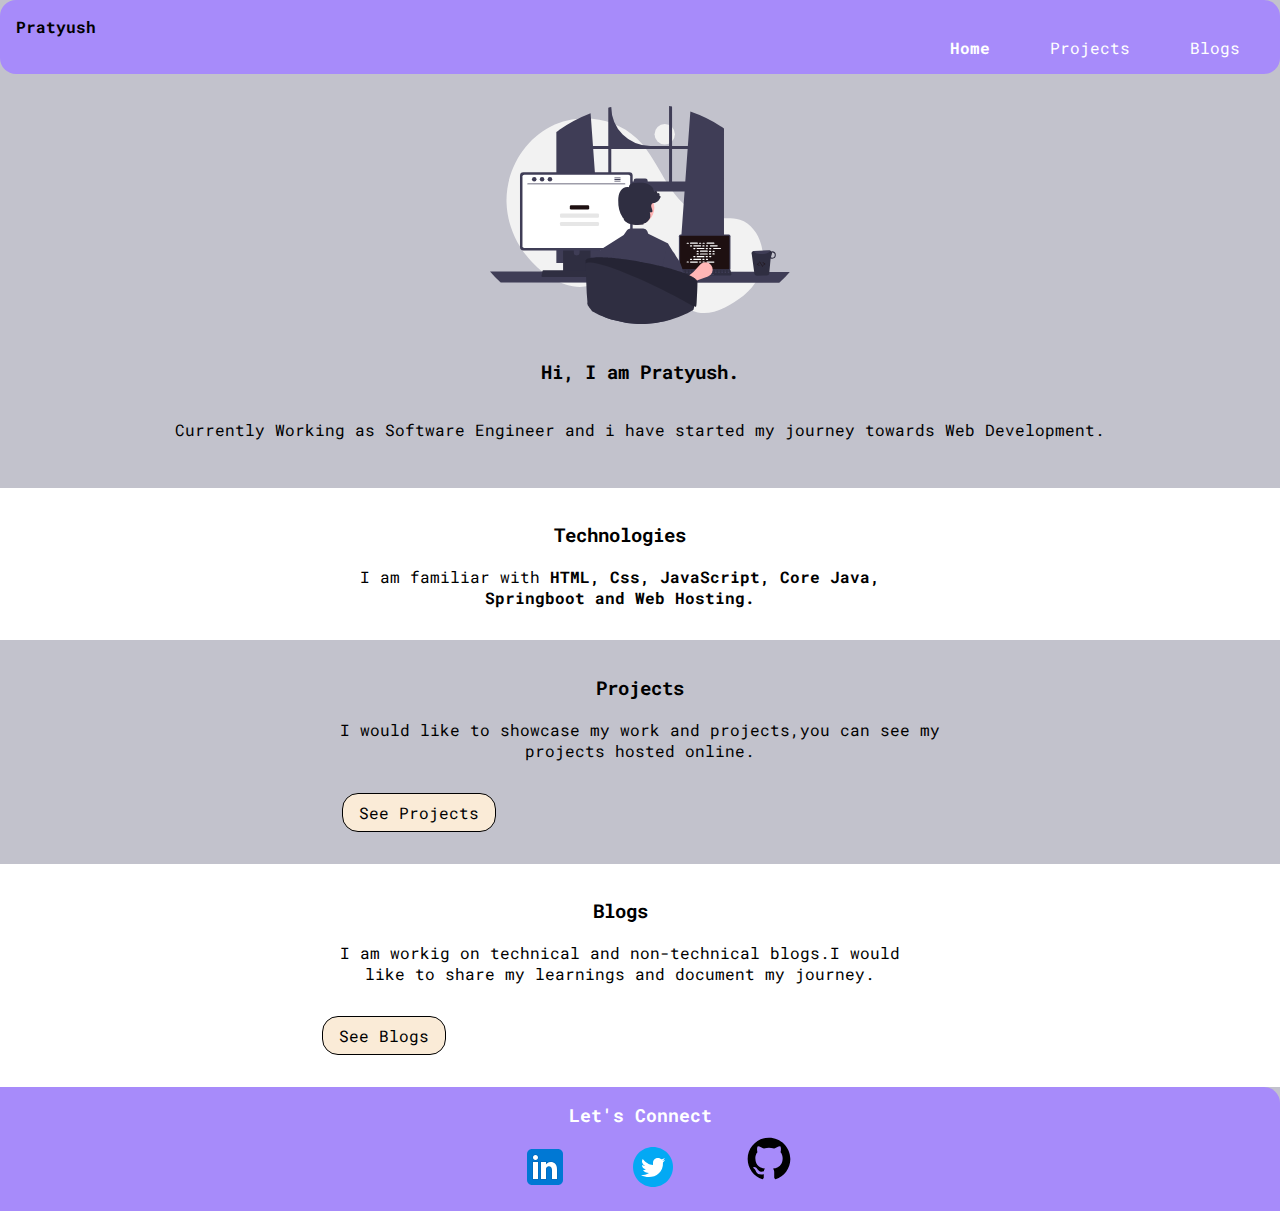
<file: index.html>
<!DOCTYPE html>
<html lang="en">
<head>
    <meta charset="UTF-8">
    <meta http-equiv="X-UA-Compatible" content="IE=edge">
    <meta name="viewport" content="width=device-width, initial-scale=1.0">
    <title>Home for Pratyush</title>
    <link href="style.css" rel="stylesheet"/> 
</head>
<body>

    <nav class="navigation">
        <div class="nav-Brand">
            Pratyush
        </div>
        <ul class="non-bullets nav-pills">
            <li class="list-item-inline">
                <a class="link link-active" href="">Home</a>
            </li>
            <li class="list-item-inline">
                <a class="link"  href="/projects.html">Projects</a>
            </li>
            <li class="list-item-inline">
                <a class="link"  href="/blogs.html">Blogs</a>
            </li>
        </ul>
    </nav>

    <header class="hero">
        <img class="hero-img" src="/images/ImageTwo.svg" />

        <h3 class="hero-heading">
            Hi, I am Pratyush</span>.</h3>
            <p>Currently Working as Software Engineer and i have started my journey towards Web Development.</p>
    </header>

    <section class="section off">
        <div class="container container-center">
        <h3>Technologies</h3>
        <p>I am familiar with <strong> HTML, Css, JavaScript, Core Java, Springboot and Web Hosting.</strong></p>
    </div>
    </section>

    <section class="section">
        <div class="container container-center">
            <h3>Projects</h3>
            <p>I would like to showcase my work and projects,you can see my projects hosted online.</p>

            <a class="link primary-link" target="_blank"
            href="/projects.html">See Projects</a>

            
        </div>
    </section>

    <section class="section off">
        <div class="container container-center">
            <h3>Blogs</h3>
            <p>I am workig on technical and non-technical blogs.I would like to share my learnings and document my journey.</p>

            <a class="link primary-link" target="_blank"
            href="/blogs.html">See Blogs</a>
        </div>
    </section>

    
    <footer class="footer">

        <div class="footer-header">Let's Connect</div>
        <ul class="social-links non-bullets ">
            <li class="list-item-inline">
                <a class="link" target="_blank"
                href="https://www.linkedin.com/in/pratyush-11754b122/" > <img src="/images/linkedin.svg" alt="">
                </a>
            </li>
            <li class="list-item-inline">
                <a class="link" target="_blank"
                href="https://twitter.com/PRATYUSH1602" ><img src="/images/twitter.svg" alt="">
                </a>
            </li>
            <li class="list-item-inline" >
                <a class="link" target="_blank"
                href="https://github.com/Pratyush-16" ><img src="/images/github.svg" alt="">
                </a>
            </li>
        </ul>
    </footer>
</body>
</html>
</file>
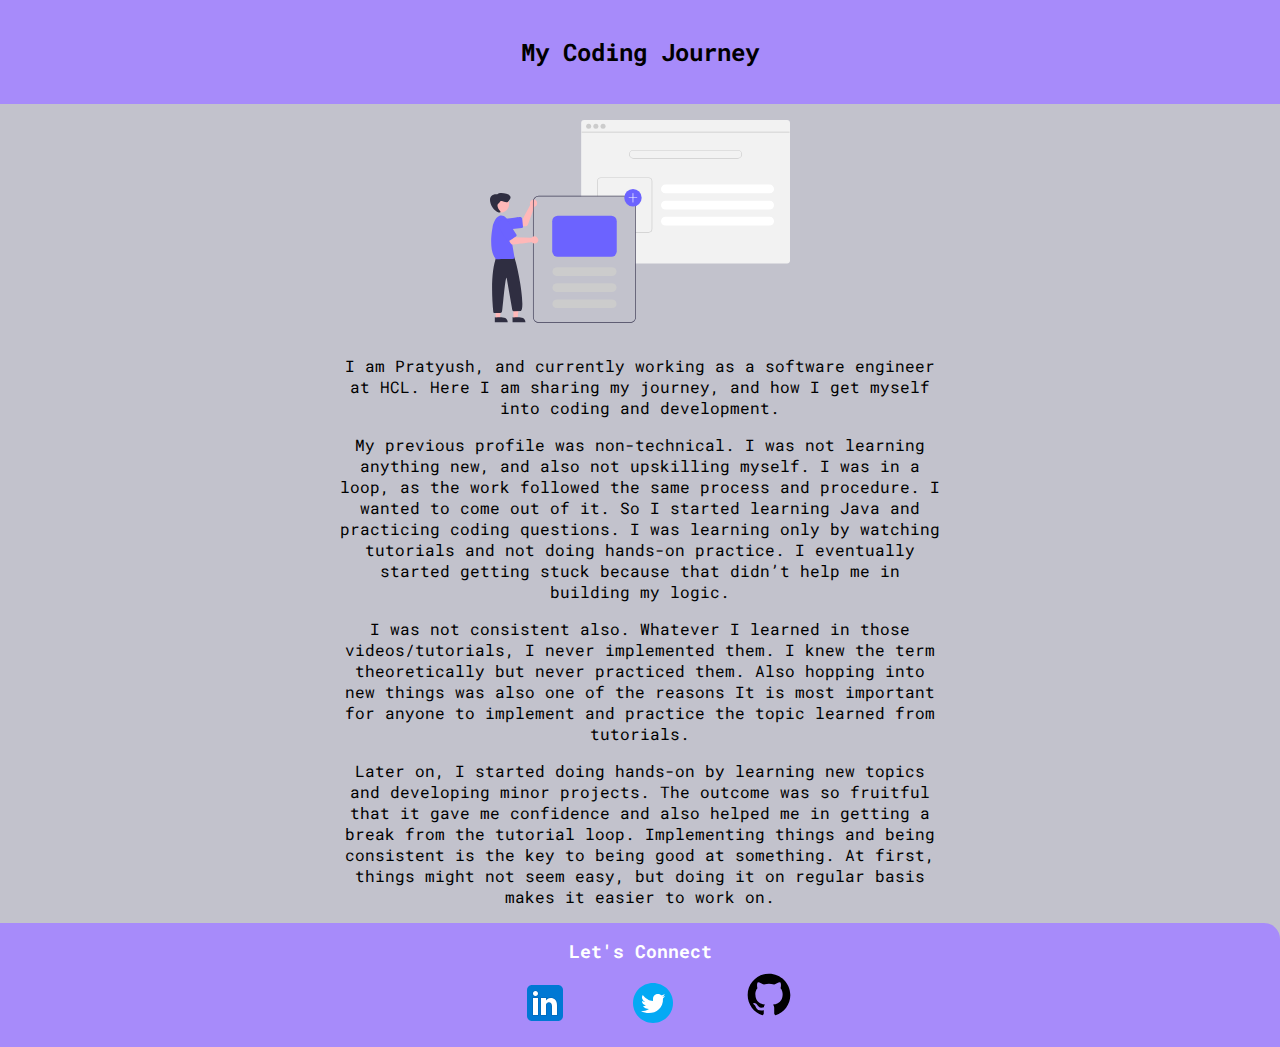
<file: blogOne.html>
<!DOCTYPE html>
<html lang="en">
<head>
    <meta charset="UTF-8">
    <meta http-equiv="X-UA-Compatible" content="IE=edge">
    <meta name="viewport" content="width=device-width, initial-scale=1.0">
    <title>Coding Blog</title>
    <link rel="stylesheet" href="/style.css">
</head>
<body>
    <nav class="navigation-blog">
        <h2>My Coding Journey</h2>
    </nav>

    <section class="section">
    <div class="container container-center ">
        <img class="img-blog" src="/images/BlogOne.svg" alt="">
    </div>
</section>
    


<div class="container container-center-blog">

    
    <p>
        I am Pratyush, and currently working as a software engineer at HCL.  Here I am sharing my journey, and how I get myself into coding and development.
    </p>
    <p>
        My previous profile was non-technical. I was not learning anything new, and also not upskilling myself. I was in a loop, as the work followed the same process and procedure.  I wanted to come out of it. So I started learning Java and practicing coding questions.
        I was learning only by watching tutorials and not doing hands-on practice. I eventually started getting stuck because that didn’t help me in building my logic.
    </p>

<p>
    I was not consistent also.  Whatever I learned in those videos/tutorials, I never implemented them. I knew the term theoretically but never practiced them. Also hopping into new things was also one of the reasons
    It is most important for anyone to implement and practice the topic learned from tutorials.  
</p>

<p>
    Later on, I started doing hands-on by learning new topics and developing minor projects. The outcome was so fruitful that it gave me confidence and also helped me in getting a break from the tutorial loop. 
Implementing things and being consistent is the key to being good at something. At first, things might not seem easy, but doing it on regular basis makes it easier to work on.

</p>
</div>

<footer class="footer">

    <div class="footer-header">Let's Connect</div>
    <ul class="social-links non-bullets ">
        <li class="list-item-inline">
            <a class="link" target="_blank"
            href="https://www.linkedin.com/in/pratyush-11754b122/" > <img src="/images/linkedin.svg" alt="">
            </a>
        </li>
        <li class="list-item-inline">
            <a class="link" target="_blank"
            href="https://twitter.com/PRATYUSH1602" ><img src="/images/twitter.svg" alt="">
            </a>
        </li>
        <li class="list-item-inline" >
            <a class="link" target="_blank"
            href="https://github.com/Pratyush-16" ><img src="/images/github.svg" alt="">
            </a>
        </li>
    </ul>
</footer>
    
</body>
</html>
</file>
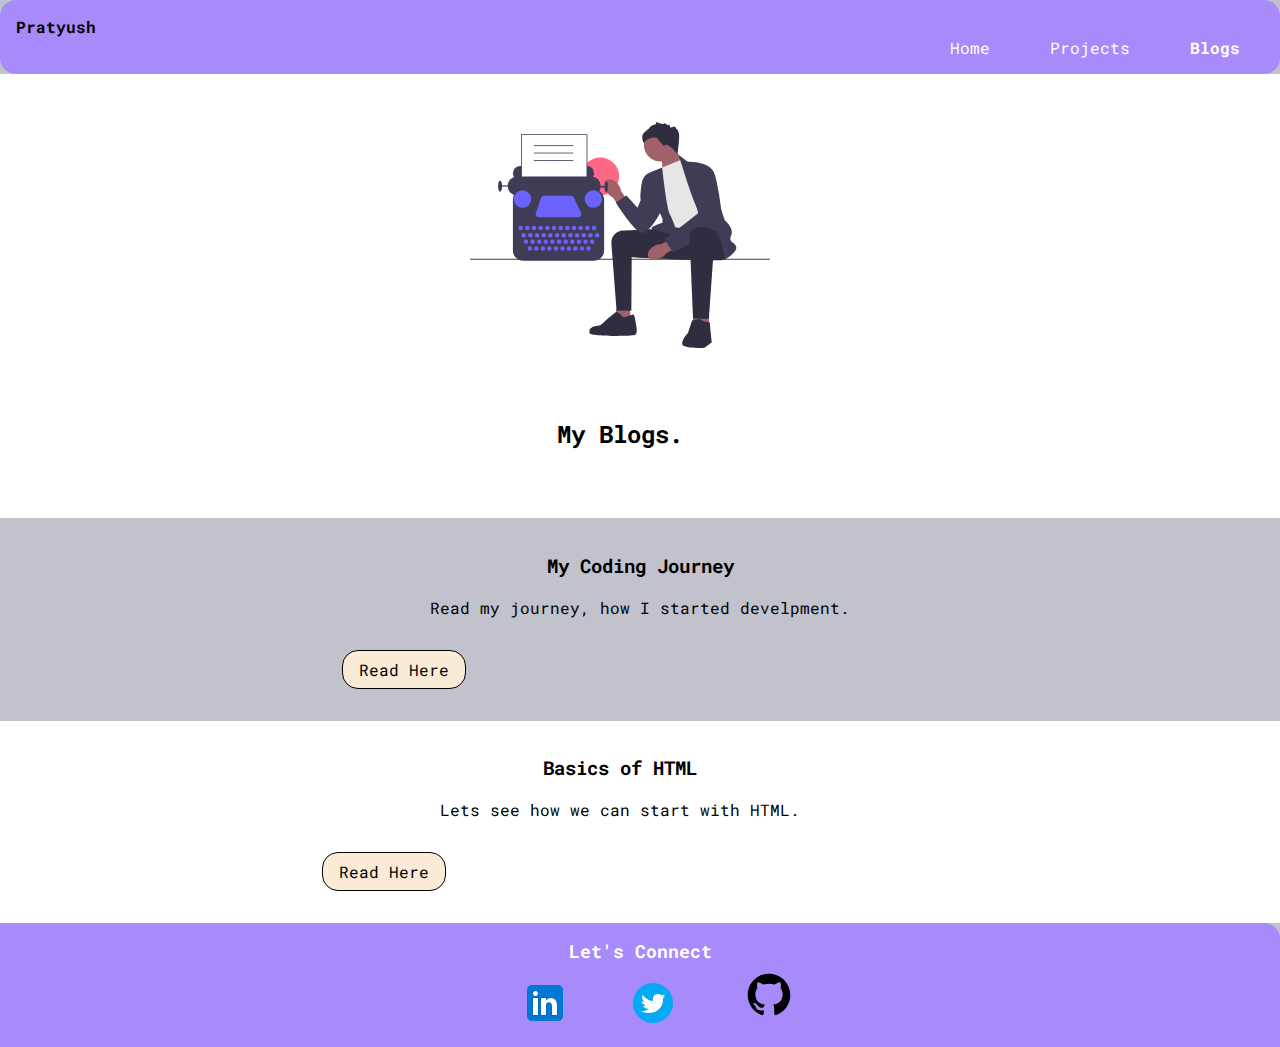
<file: blogs.html>
<!DOCTYPE html>
<html lang="en">
<head>
    <meta charset="UTF-8">
    <meta http-equiv="X-UA-Compatible" content="IE=edge">
    <meta name="viewport" content="width=device-width, initial-scale=1.0">
    <title>Blogs</title>
    <link href="style.css" rel="stylesheet"/> 
</head>
<body>
    <nav class="navigation">
        <div class="nav-Brand">
            Pratyush
        </div>
        <ul class="non-bullets nav-pills">
            <li class="list-item-inline">
                <a class="link " href="/index.html">Home</a>
            </li>
            <li class="list-item-inline">
                <a class="link"  href="/projects.html">Projects</a>
            </li>
            <li class="list-item-inline">
                <a class="link link-active"  href="/blogs.html">Blogs</a>
            </li>
        </ul>
    </nav>
    
    <section class="section off">
    <header class="hero" >
        <img class="hero-img"src="/images/ImageFour.svg" >
        <h3 class="hero-heading">
            <h2>My Blogs.</h2>
    </header>
    </section>

    <section class="section ">
        <div class="container container-center">
        <h3>My Coding Journey</h3>
        <p>Read my journey, how I started develpment.</p>
        <a class="link primary-link" target="_blank" href="blogOne.html">Read Here</a>
    </div>
    </section>

    <section class="section off ">
        <div class="container container-center">
        <h3>Basics of HTML</h3>
        <p>Lets see how we can start with HTML.</p>
        <a class="link primary-link" target="_blank" href="https://pratyushsingh.hashnode.dev/getting-started-with-html">Read Here</a>
    </div>
    </section>

    <footer class="footer">

        <div class="footer-header">Let's Connect</div>
        <ul class="social-links non-bullets ">
            <li class="list-item-inline">
                <a class="link" target="_blank"
                href="https://www.linkedin.com/in/pratyush-11754b122/" > <img src="/images/linkedin.svg" alt="">
                </a>
            </li>
            <li class="list-item-inline">
                <a class="link" target="_blank"
                href="https://twitter.com/PRATYUSH1602" ><img src="/images/twitter.svg" alt="">
                </a>
            </li>
            <li class="list-item-inline" >
                <a class="link" target="_blank"
                href="https://github.com/Pratyush-16" ><img src="/images/github.svg" alt="">
                </a>
            </li>
        </ul>
    </footer>
</body>
</html>
</file>
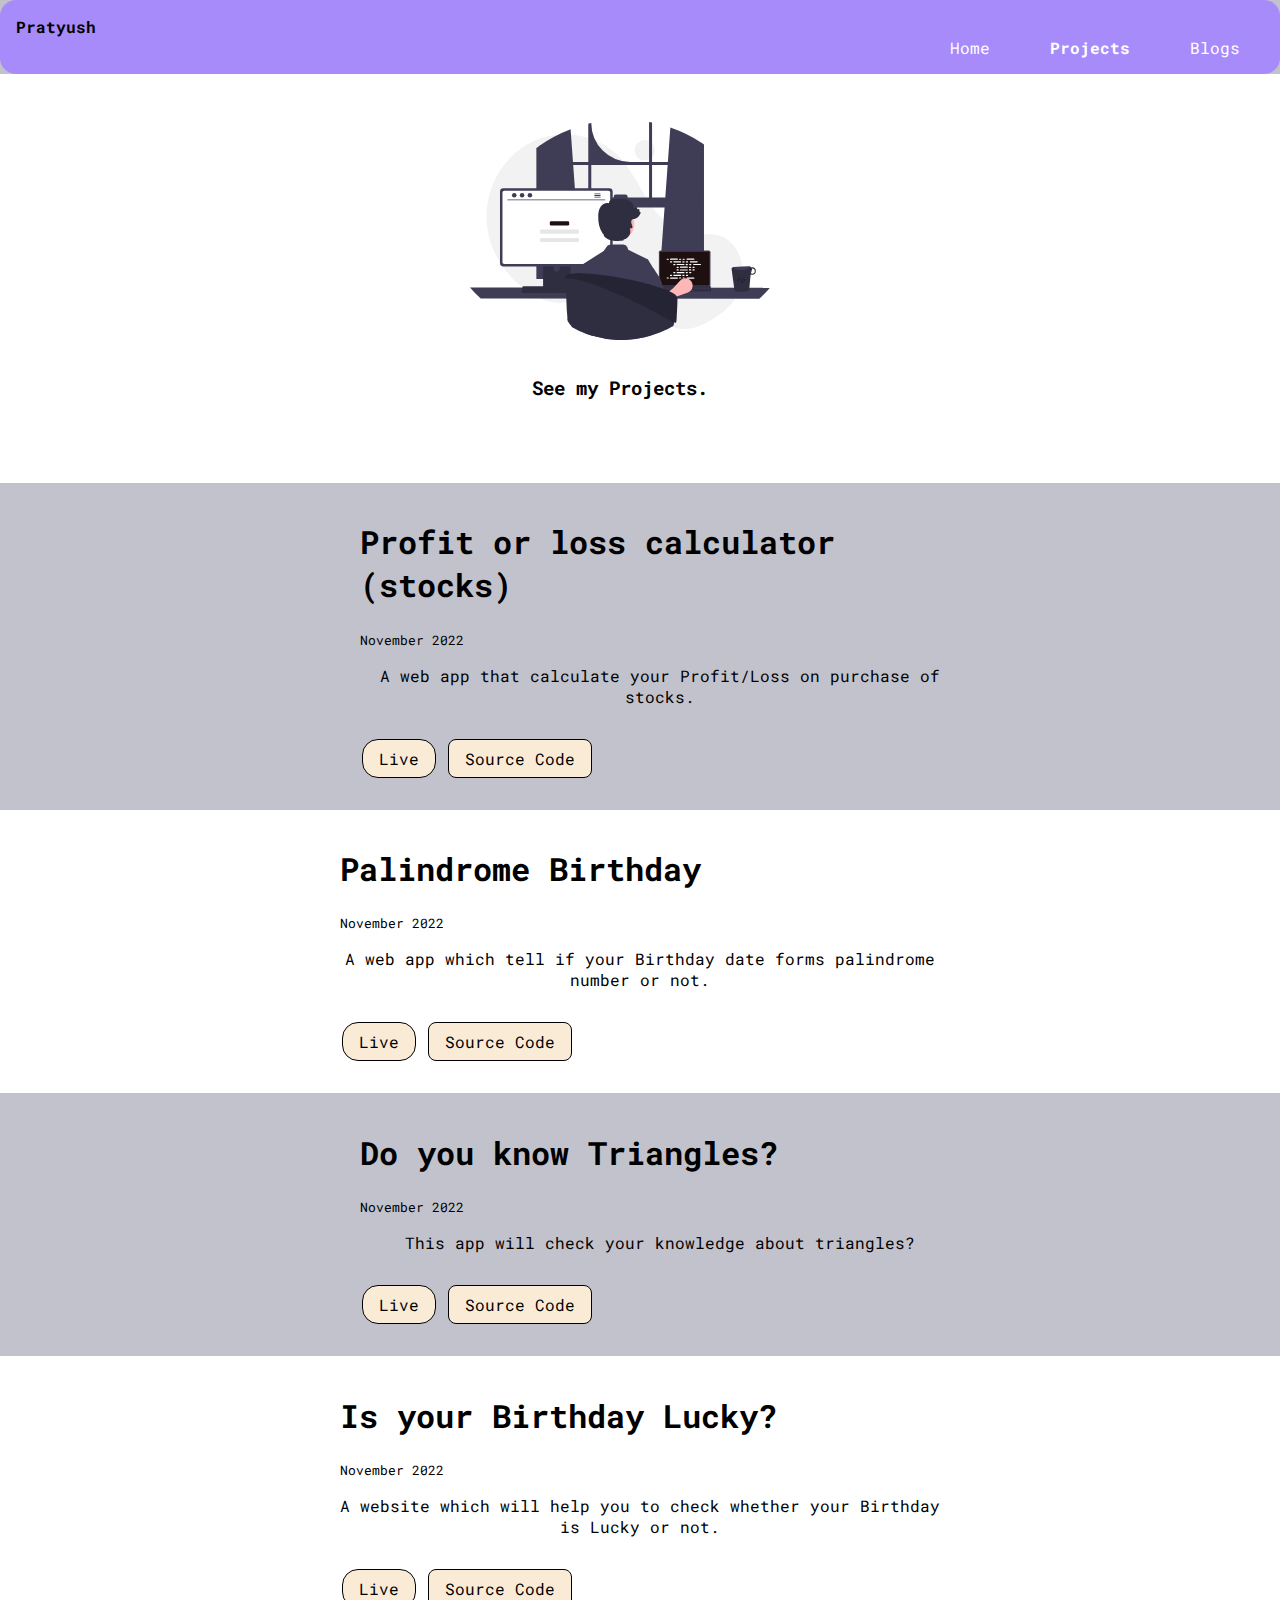
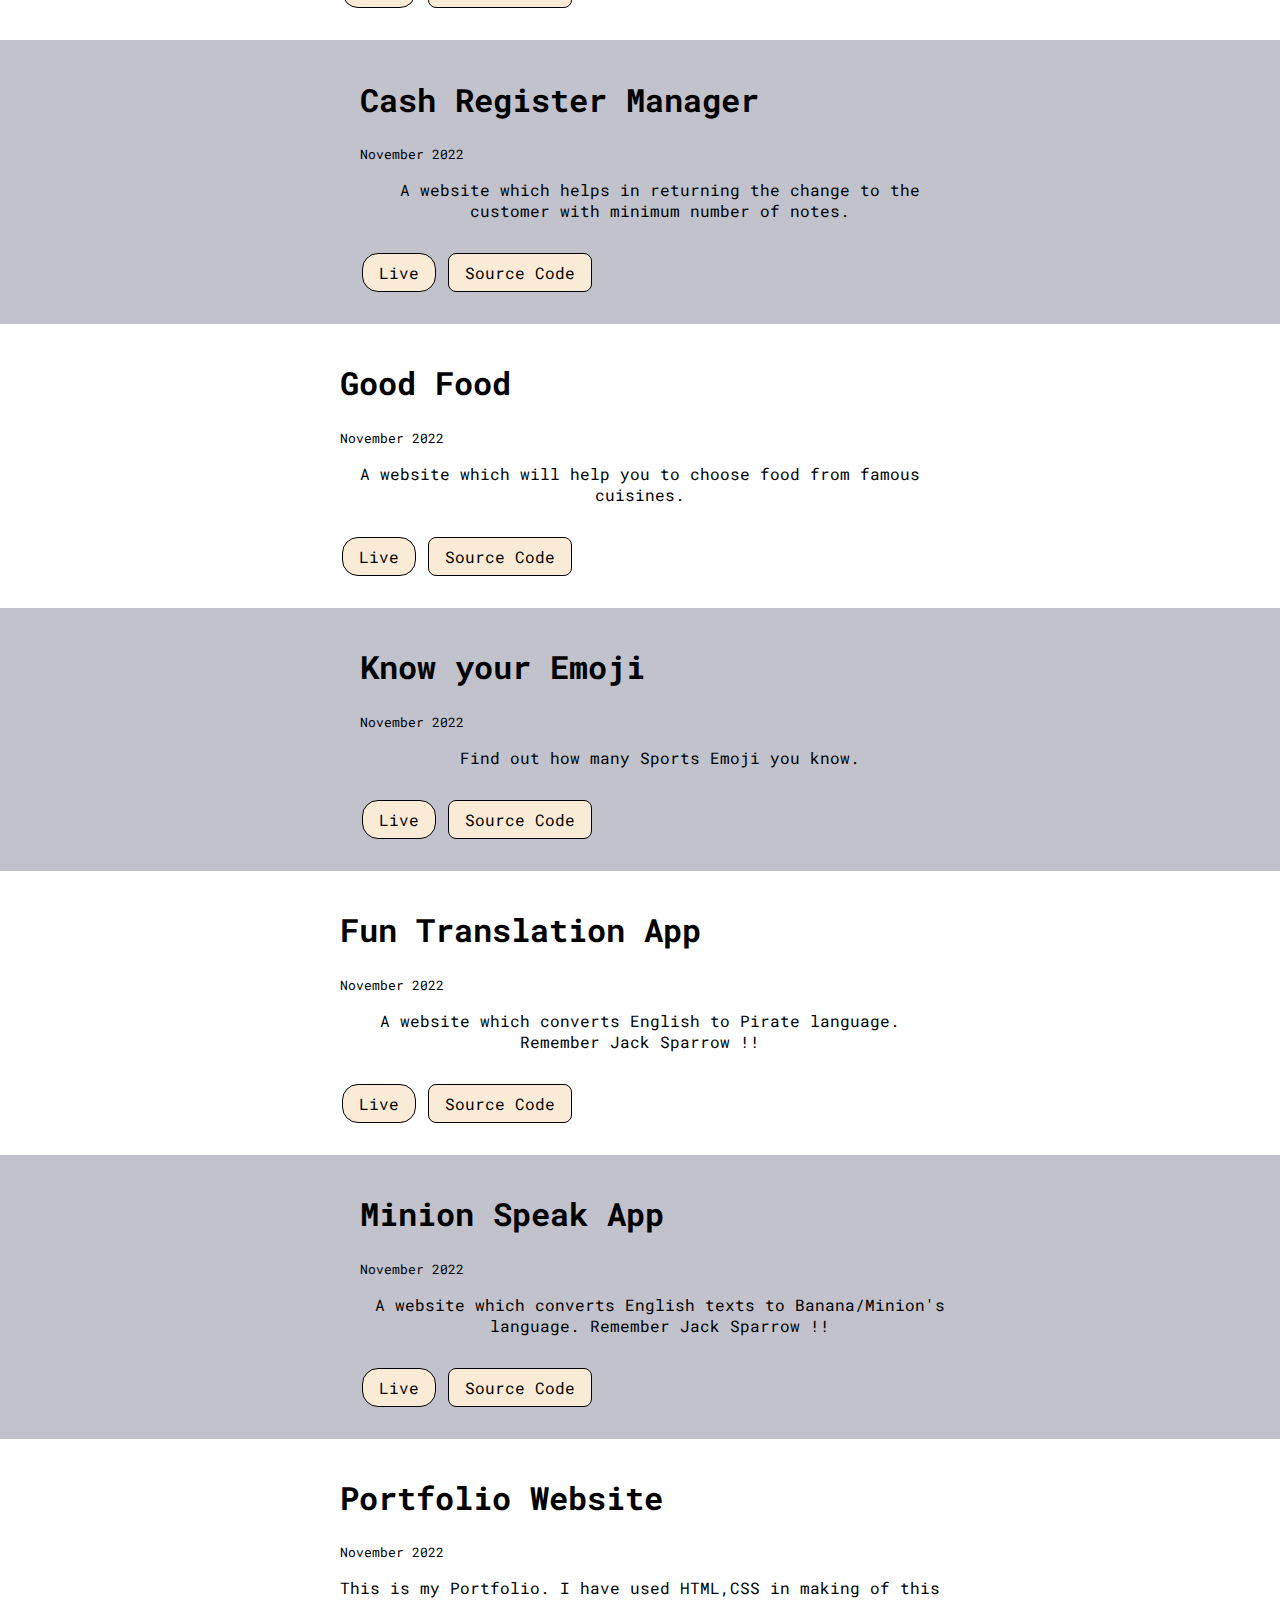
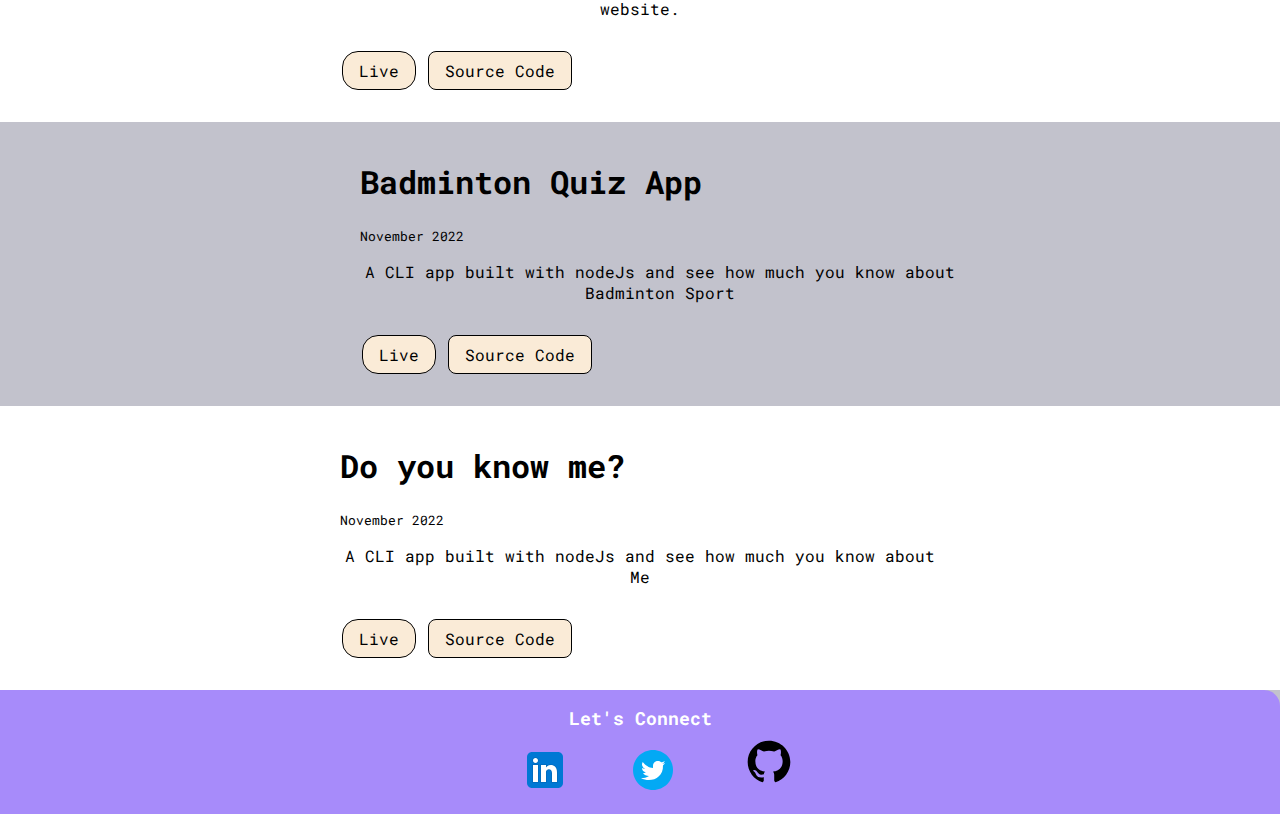
<file: projects.html>
<!DOCTYPE html>
<html lang="en">
<head>
    <meta charset="UTF-8">
    <meta http-equiv="X-UA-Compatible" content="IE=edge">
    <meta name="viewport" content="width=device-width, initial-scale=1.0">
    <title>Projects | Pratyush</title>
    <link href="style.css" rel="stylesheet"/> 
</head>
<body>
    <nav class="navigation">
        <div class="nav-Brand">
            Pratyush
        </div>
        <ul class="non-bullets nav-pills">
            <li class="list-item-inline">
                <a class="link" href="/index.html">Home</a>
            </li>
            <li class="list-item-inline">
                <a class="link link-active"  href="/projects.html">Projects</a>
            </li>
            <li class="list-item-inline">
                <a class="link"  href="/blogs.html">Blogs</a>
            </li>
        </ul>
    </nav>

    <section class="section off">
        <div class="container container-center ">
    <header class="hero">
        <img class="hero-img" src="/images/ImageTwo.svg" />
        <h3 class="hero-heading">
            See my <span class="heading-inverted"> Projects</span>.</h3>
    </header>
</div>
</section>


    <ul class="non-bullets">
        <li>
            <section class="section ">
                <div class="container container-center ">
                    <h1>Profit or loss calculator (stocks)</h1>
                    <small>November 2022</small>
                     <div class="padding-extra2">
                     <p>A web app that calculate your Profit/Loss on purchase of stocks.</p>
                     </div>
                    <a class="link primary-link" target="_blank" href="https://stocks-calculator-by-praty.netlify.app/">Live</a>
                    <a class="link secondary-link" target="_blank" href="https://github.com/Pratyush-16/Profit-Loss-Stocks-">Source Code</a>
                    </div>
            </section>
            
       </li>


            <li>
                <section class="section off ">
                    <div class="container container-center ">
                        <h1>Palindrome Birthday</h1>
                        <small>November 2022</small>
                         <div class="padding-extra2">
                         <p>A web app which tell if your Birthday date forms palindrome number or not.</p>
                         </div>
                        <a class="link primary-link" target="_blank" href="https://pallindrome-birthday-by-praty.netlify.app">Live</a>
                        <a class="link secondary-link" target="_blank" href="https://github.com/Pratyush-16/PallindromeBirthday">Source Code</a>
                        </div>
                </section>
                 
            </li>

            <li>
                <section class="section ">
                    <div class="container container-center ">
                
                   <h1>Do you know Triangles?</h1>
                   <small>November  2022</small>
                    <div class="padding-extra2">
                    <p>This app will check your knowledge about triangles?</p>
                    </div>
                   <a class="link primary-link" target="_blank" href="https://fun-with-triangles-bypraty.netlify.app/">Live</a>
                   <a class="link secondary-link" target="_blank" href="https://github.com/Pratyush-16/Knowing-Triangles">Source Code</a>
                   </div>
                   </section>
           </li>

           <li>

            <section class="section off ">
                <div class="container container-center ">
               <h1>Is your Birthday Lucky?</h1>
               <small>November 2022</small>
                <div class="padding-extra2">
                <p>A website which will help you to check whether your Birthday is Lucky or not.</p>
                </div>
               <a class="link primary-link" target="_blank" href="https://is-your-birthday-lucky-by-praty.netlify.app/">Live</a>
               <a class="link secondary-link" target="_blank" href="https://github.com/Pratyush-16/Is-Your-B-day-Lucky">Source Code</a>
               </div>
            </section>
       </li>
        
       <li>
        <section class="section ">
            <div class="container container-center ">
        
           <h1>Cash Register Manager</h1>
           <small>November 2022</small>
            <div class="padding-extra2">
            <p>A website which helps in returning the change to the customer with minimum number of notes.</p>
            </div>
           <a class="link primary-link" target="_blank" href="https://cash-manager-bypraty.netlify.app/">Live</a>
           <a class="link secondary-link" target="_blank" href="https://github.com/Pratyush-16/Cash-Manager">Source Code</a>
           </div>
           </section>
         </li>

        
   <li>
    <section class="section off">
        <div class="container container-center ">
    
       <h1>Good Food</h1>
       <small>November 2022</small>
        <div class="padding-extra2">
        <p>A website which will help you to choose food from famous cuisines.</p>
        </div>
       <a class="link primary-link" target="_blank" href="https://hbpmzz.csb.app/">Live</a>
       <a class="link secondary-link" target="_blank" href="https://github.com/Pratyush-16/FoodRecommendation">Source Code</a>
       </div>
       </section>
    </li>

    <li>
        <section class="section ">
            <div class="container container-center ">
        
           <h1>Know your Emoji</h1>
           <small>November 2022</small>
            <div class="padding-extra2">
            <p>Find out how many Sports Emoji you know.</p>
            </div>
           <a class="link primary-link" target="_blank" href="https://u9p1zv.csb.app/">Live</a>
           <a class="link secondary-link" target="_blank" href="https://github.com/Pratyush-16/SportsEmojipedia">Source Code</a>
           </div>
        </section>
   </li>

   <li>
    <section class="section off">
        <div class="container container-center ">
    
       <h1>Fun Translation App</h1>
       <small>November 2022</small>
        <div class="padding-extra2">
        <p>A website which converts English to Pirate language. Remember Jack Sparrow !!</p>
        </div>
       <a class="link primary-link" target="_blank" href="https://pirate-talk-bypraty.netlify.app/">Live</a>
       <a class="link secondary-link" target="_blank" href="https://github.com/Pratyush-16/Pirates-Translation">Source Code</a>
       </div>
    </section>
    </li>

    <li>
        <section class="section ">
            <div class="container container-center ">
        
           <h1>Minion Speak App</h1>
           <small>November 2022</small>
            <div class="padding-extra2">
            <p>A website which converts English texts to Banana/Minion's language. Remember Jack Sparrow !!</p>
            </div>
           <a class="link primary-link" target="_blank" href="https://minion-speak-bypraty.netlify.app/">Live</a>
           <a class="link secondary-link" target="_blank" href="https://github.com/Pratyush-16/Minion-App">Source Code</a>
           </div>
        </section>
        </li>

    <li>
        <section class="section off">
            <div class="container container-center ">
    
       <h1>Portfolio Website</h1>
       <small>November 2022</small>
        <div class="padding-extra2">
        <p>This is my Portfolio. I have used HTML,CSS in making of this website.</p>
        </div>
       <a class="link primary-link" target="_blank" href="https://pratyushdev.netlify.app/">Live</a>
       <a class="link secondary-link" target="_blank" href="https://github.com/Pratyush-16/Portfolio">Source Code</a>
       </div>
       </section>
    </li>

    <li>
        <section class="section ">
            <div class="container container-center ">
                <h1>Badminton Quiz App</h1>
                <small>November 2022</small>
            <div class="padding-extra2">
            <p>A CLI app built with nodeJs and see how much you know about Badminton Sport</p>
            </div>
           <a class="link primary-link" target="_blank" href="https://replit.com/@Pratyush-16/Badminton-Quiz">Live</a>
           <a class="link secondary-link" target="_blank" href="https://github.com/Pratyush-16/Badminton-Quiz">Source Code</a>
           </div>
        </section>
   </li>


   <li>
    <section class="section off">
        <div class="container container-center ">
    
       <h1>Do you know me?</h1>
       <small>November 2022</small>
        <div class="padding-extra2">
        <p>A CLI app built with nodeJs and see how much you know about Me</p>
        </div>
       <a class="link primary-link" target="_blank" href="https://replit.com/@Pratyush-16/DoYouKnowMe">Live</a>
       <a class="link secondary-link " target="_blank" href="https://github.com/Pratyush-16/DoYouKnowMe">Source Code</a>
       </div>
    </section>
    </li>

</ul>

<footer class="footer">

    <div class="footer-header">Let's Connect</div>
    <ul class="social-links non-bullets ">
        <li class="list-item-inline">
            <a class="link" target="_blank"
            href="https://www.linkedin.com/in/pratyush-11754b122/" > <img src="/images/linkedin.svg" alt="">
            </a>
        </li>
        <li class="list-item-inline">
            <a class="link" target="_blank"
            href="https://twitter.com/PRATYUSH1602" ><img src="/images/twitter.svg" alt="">
            </a>
        </li>
        <li class="list-item-inline" >
            <a class="link" target="_blank"
            href="https://github.com/Pratyush-16" ><img src="/images/github.svg" alt="">
            </a>
        </li>
    </ul>
</footer>
</body>
</html>
</file>
<file: style.css>
@import url('https://fonts.googleapis.com/css2?family=Roboto+Mono&display=swap');

:root{
    --primary-color: #a78bfa;
    --dark-gray: rgb(218, 225, 238);
    --light-gray:#e2e8f0;
}
body{
    font-family: 'Roboto Mono', 
    monospace;
    margin: 0px;
    background-color: rgb(194, 194, 204);
}

hr{
    margin: 2rem 0rem;
}

/** Containers **/
.container{
    padding-left: 1rem;
    padding-right: 1rem;
}
.container-center{
    max-width: 600px;
    margin: auto;
    justify-content: center;
    align-items: center;
}

 .container-center-blog{
    border: black;
    padding-left: 1rem;
    padding-right: 1rem;
    max-width: 600px;
    margin: auto;
    border
}

p{
    text-align: center;
}
/** spaces **/


/** links**/
.link{
    box-sizing: border-box;
    text-decoration: none;
    padding: 0.5rem 1rem;
    margin-top: 1rem;
    margin-bottom: 1rem;
    margin-left: 2px;
}

.primary-link {
    display: inline-block;
    background-color:  antiquewhite;
    border-radius: 1rem;
    box-sizing:border-box;
    border: 1px solid black;
    color:black;
    
    
    
}
.primary-link:hover{
    cursor: pointer;
    color: cadetblue;
}

.secondary-link{
    
    display: inline-block;
    background-color: antiquewhite;
    color: black;
    border-radius: 00.5rem;
    border: 1px solid black;
    
}
.secondary-link:hover{
    cursor: pointer;
    color: darkcyan;
}


/**Lists **/

.non-bullets{
    list-style: none;
    margin: 0%;
}

.list-item-inline{
  display: inline;
  padding: 0rem 0.5rem;
}

/**navigation **/

.navigation{
    background-color: var(--primary-color);
    color: black;
    padding: 1rem;
    border-bottom-left-radius: 1rem;
    border-bottom-right-radius: 1rem;
    border-top-left-radius: 1rem;
    border-top-right-radius: 1rem;
}

.navigation-blog{
    background-color: var(--primary-color);
    text-align: center;
    padding: 1rem;
}
.navigation .nav-Brand{
    font-size: 1 rem;
    font-weight: bold;
}

.navigation .nav-pills{
    text-align: right;
}

.navigation .link{
    color: white;
}

.navigation .link-active{
    font-weight: bold; 
}

/** header **/

.hero{
    padding: 2rem;
    text-align: center;
}

.hero .hero-img{
    max-width: 300px;
    display: block;
    margin: auto;
}

.hero .hero-heading{
    padding: 1rem;
    color: black;
}

.hero .hero-heading 
.heading-inverted{
    color: black;
}

.img-blog{
    max-width: 300px;
    display: block;
    margin: auto;
}

/** Section **/

.section{
    justify-content: center;
    padding: 1rem 1rem;
    
}

.section h3 {
 text-align: center;
}

.off {
    
    justify-content: center;
    background-color:white;
    margin-inline-start: -40px;
}

/** Footer**/

.footer{
    
    background-color: var(--primary-color);
    padding: 1rem;
    text-align: center;
    color: white;
    border-top-right-radius: 1rem;
}

.footer .footer-header{
    font-weight: bold;
    font-size: large;
}

.footer .link{
    color: white;
    text-decoration: none;
}

@media screen {
     


}
</file>
